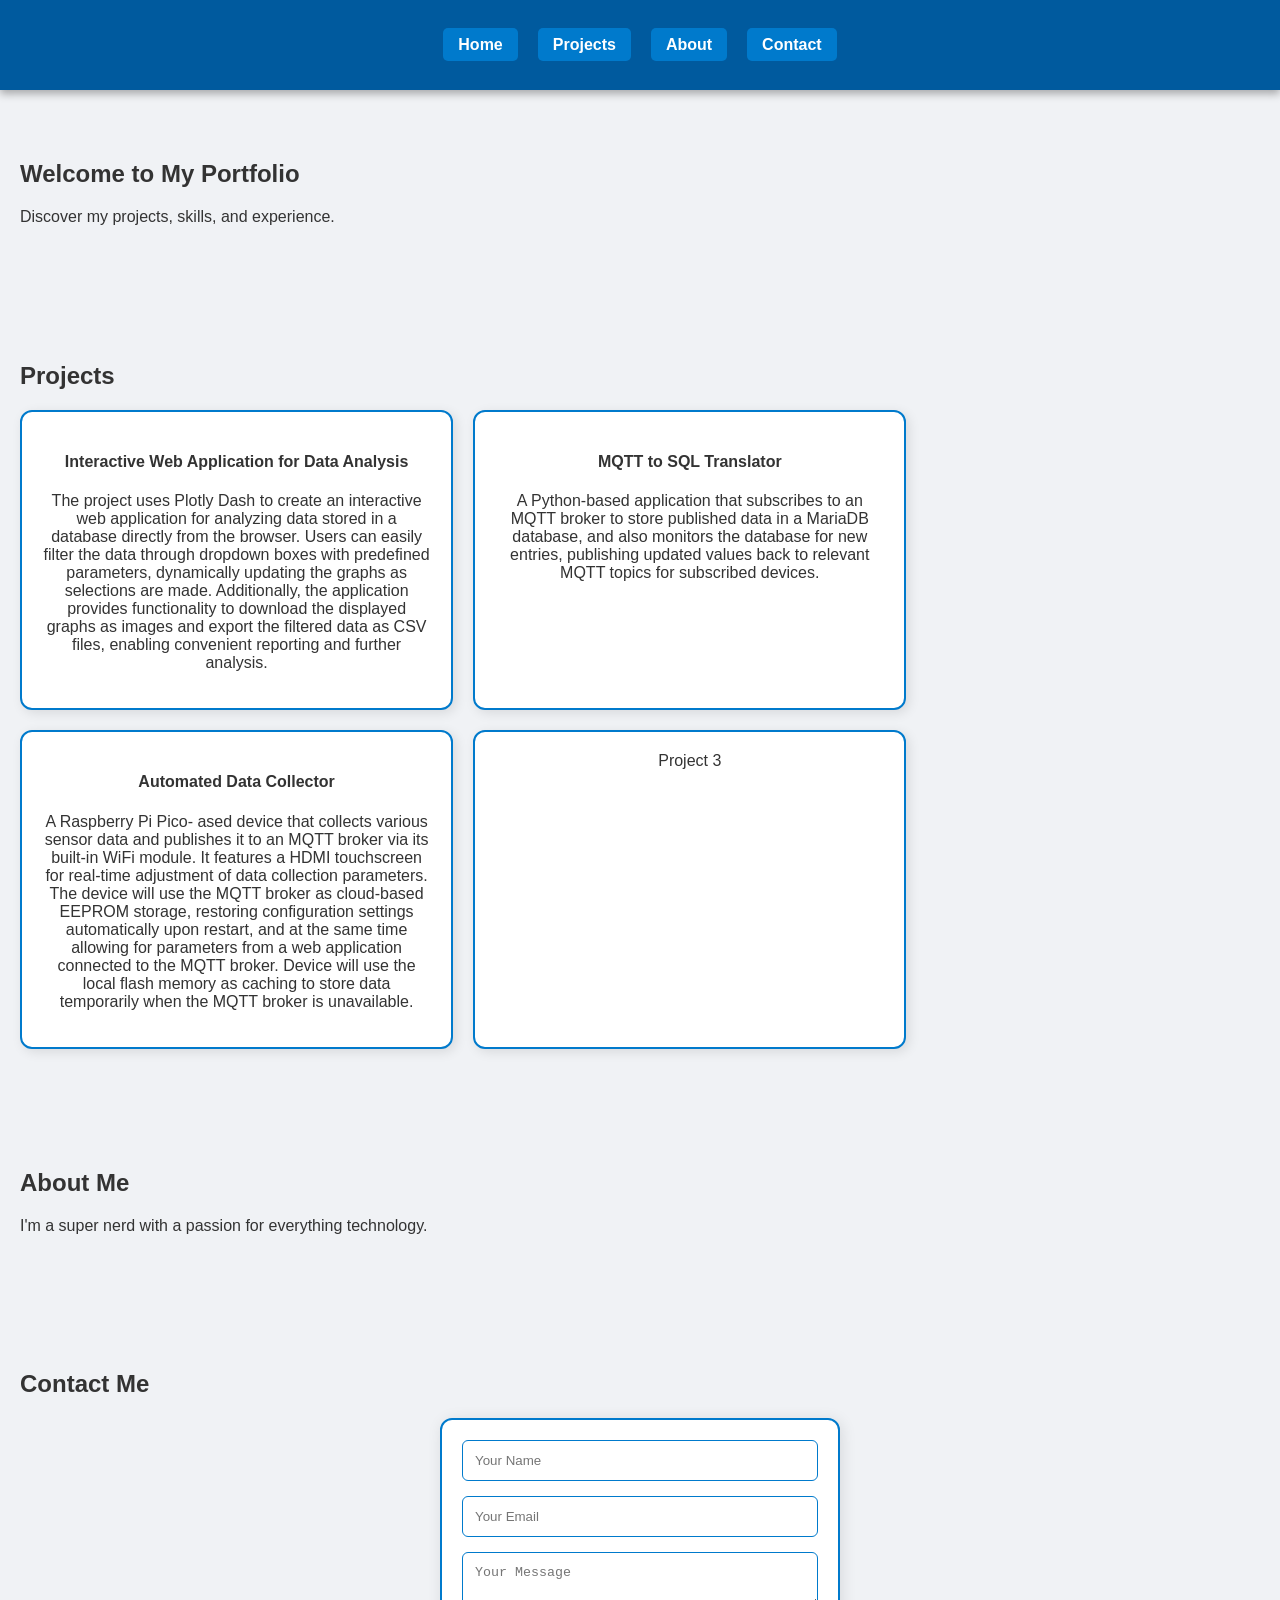
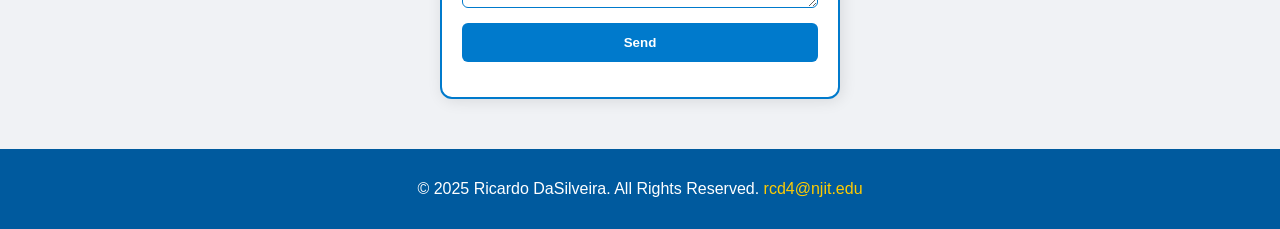
<file: Portofolio/mypage.html>
<!DOCTYPE html>
<html lang="en">
<head>
    <meta charset="UTF-8">
    <meta name="viewport" content="width=device-width, initial-scale=1.0">
    <title>My Portfolio</title>
    <link rel="stylesheet" href="mypage.css">
</head>
<body>
    <header>
        <nav>
            <ul>
                <li><a href="#home">Home</a></li>
                <li><a href="#projects">Projects</a></li>
                <li><a href="#about">About</a></li>
                <li><a href="#contact">Contact</a></li>
            </ul>
        </nav>
    </header>

    <section id="home">
        <h1>Welcome to My Portfolio</h1>
        <p>Discover my projects, skills, and experience.</p>
    </section>

    <section id="projects">
        <h2>Projects</h2>
        <div class="project-grid">
            <div class="project-card">
                <article>
                    <h4>Interactive Web Application for Data Analysis</h4>
                    <p> The project uses Plotly Dash to create an interactive web application for analyzing data stored in a database directly from the browser. 
                        Users can easily filter the data through dropdown boxes with predefined parameters, dynamically updating the graphs as selections are made. 
                        Additionally, the application provides functionality to download the displayed graphs as images and 
                        export the filtered data as CSV files, enabling convenient reporting and further analysis. 
                    </p>


                </article>
            </div>
            <div class="project-card">
                <h4>MQTT to SQL Translator</h4>
                <p>
                    A Python-based application that subscribes to an MQTT broker to store published data in a MariaDB database,
                    and also monitors the database for new entries, publishing updated values back to relevant MQTT topics for 
                    subscribed devices.
                </p>
            </div>
            <div class="project-card">
                <h4>Automated Data Collector </h4>
                <p>
                    A Raspberry Pi Pico- ased device that collects various sensor data and publishes it to an MQTT broker via 
                    its built-in WiFi module. It features a HDMI touchscreen for real-time adjustment of data collection parameters. 
                    The device will use the MQTT broker as cloud-based EEPROM storage, restoring configuration settings automatically 
                    upon restart, and at the same time allowing for parameters from a web application connected to the MQTT broker.
                    Device will use the local flash memory as caching to store data temporarily when the MQTT broker is unavailable.
                </p>
            </div>
            <div class="project-card">Project 3</div>

        </div>
    </section>

    <section id="about">
        <h2>About Me</h2>
        <p>I'm a super nerd with a  passion for everything technology.</p>
    </section>

    <section id="contact">
        <h2>Contact Me</h2>
        <form>
            <input type="text" placeholder="Your Name" required>
            <input type="email" placeholder="Your Email" required>
            <textarea placeholder="Your Message" required></textarea>
            <button type="submit">Send</button>
        </form>
    </section>

    <footer>
        <p>&copy; 2025 Ricardo DaSilveira. All Rights Reserved. <a href="mailto:rcd4@njit.edu">rcd4@njit.edu</a></p>
    </footer>
</body>
</html>
</file>
<file: Portofolio/mypage.css>
body {
    font-family: 'Roboto', sans-serif;
    margin: 0;
    padding: 0;
    box-sizing: border-box;
    background-color: #f0f2f5;
    color: #333;
}

header {
    background-color: #005a9e;
    color: #fff;
    padding: 20px 0;
    text-align: center;
    box-shadow: 0 4px 8px rgba(0, 0, 0, 0.3);
}

nav ul {
    list-style-type: none;
    padding: 0;
    display: flex;
    justify-content: center;
    gap: 20px;
}

nav ul li a {
    color: #fff;
    text-decoration: none;
    font-weight: bold;
    padding: 8px 15px;
    border-radius: 5px;
    background-color: #007acc;
    transition: background-color 0.3s;
}

nav ul li a:hover {
    background-color: #004a8d;
}

section {
    padding: 50px 20px;
}

#projects .project-grid {
    display: flex;
    gap: 20px;
    flex-wrap: wrap;
}

.project-card {
    background-color: #ffffff;
    padding: 20px;
    border-radius: 12px;
    width: calc(33% - 20px);
    text-align: center;
    box-shadow: 3px 3px 12px rgba(0, 0, 0, 0.1);
    border: 2px solid #007acc;
    transition: transform 0.3s, background-color 0.3s;
}

.project-card:hover {
    transform: translateY(-5px);
    background-color: #e6f7ff;
}

form {
    display: flex;
    flex-direction: column;
    max-width: 100%;
    width: 400px;
    margin: 0 auto;
    background-color: #ffffff;
    padding: 20px;
    border-radius: 12px;
    box-shadow: 2px 2px 15px rgba(0, 0, 0, 0.1);
    border: 2px solid #007acc;
    box-sizing: border-box;
}

input, textarea, button {
    margin-bottom: 15px;
    padding: 12px;
    border: 1px solid #007acc;
    background-color: #ffffff;
    color: #333;
    border-radius: 6px;
    width: 100%;
    box-sizing: border-box;
}

button {
    background-color: #007acc;
    color: #fff;
    border: none;
    cursor: pointer;
    font-weight: bold;
    transition: background-color 0.3s;
}

button:hover {
    background-color: #004a8d;
}

footer {
    text-align: center;
    background-color: #005a9e;
    color: #fff;
    padding: 15px 0;
}
footer a {
    color: #ffcc00;
    text-decoration: none;
    transition: color 0.3s;
}

footer a:hover {
    color: #ff9900;
}
</file>
